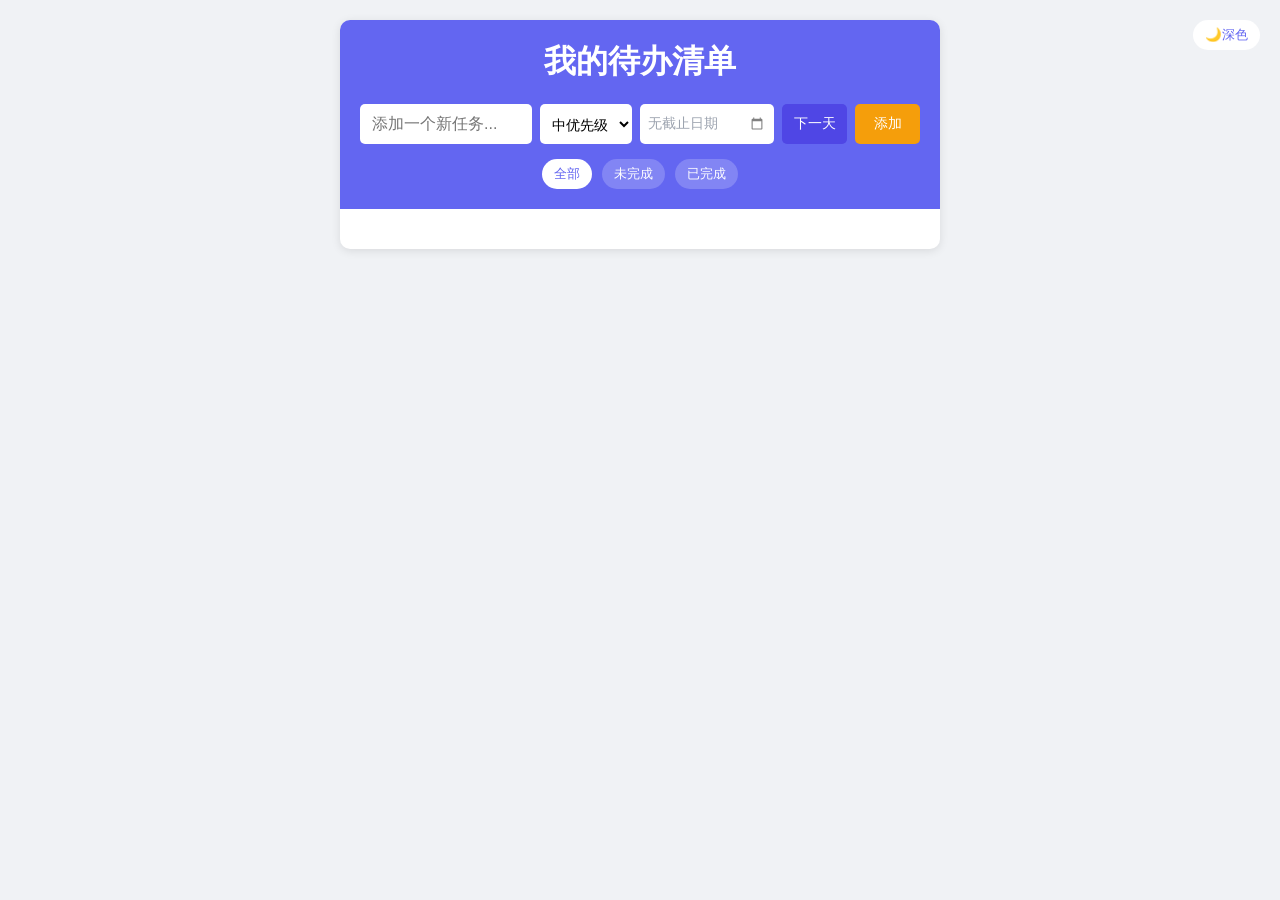
<file: index.html>
<!DOCTYPE html>
<html lang="zh-CN">
<head>
    <meta charset="UTF-8">
    <meta name="viewport" content="width=device-width, initial-scale=1.0">
    <title>我的待办清单</title>
    <link rel="stylesheet" href="style.css">
</head>
<body>
    <div class="container">
        <header>
            <h1>我的待办清单</h1>
    <button id="theme-toggle" class="theme-btn">🌙深色</button>
 <div class="input-container">
    <input type="text" id="todo-input" placeholder="添加一个新任务...">
    <select id="priority-select">
        <option value="low">低优先级</option>
        <option value="medium" selected>中优先级</option>
        <option value="high">高优先级</option>
    </select>
    <input type="date" id="due-date-input" data-placeholder="无截止日期">
<!-- 把"明天"改成"下一天" -->
<button id="next-day-btn">下一天</button>
    <button id="add-btn">添加</button>
</div>

            <div class="filters">
                <button class="filter-btn active" data-filter="all">全部</button>
                <button class="filter-btn" data-filter="active">未完成</button>
                <button class="filter-btn" data-filter="completed">已完成</button>
            </div>
        </header>


        <ul id="todo-list"></ul>
    </div>

    <script src="script.js"></script>
</body>
</html>
</file>
<file: style.css>
/* ========================================
   全局重置 & 基础样式
   ======================================== */
* {
    margin: 0;
    padding: 0;
    box-sizing: border-box;
    font-family: 'Segoe UI', Tahoma, Geneva, Verdana, sans-serif;
}

body {
    background-color: #f0f2f5;
    min-height: 100vh;
    padding: 20px;
    transition: background-color 0.3s;
}

.container {
    max-width: 600px;
    margin: 0 auto;
    background-color: white;
    border-radius: 10px;
    box-shadow: 0 2px 10px rgba(0, 0, 0, 0.1);
    overflow: hidden;
    transition: background-color 0.3s;
}

header {
    background-color: #6366f1;
    color: white;
    padding: 20px;
}

h1 {
    text-align: center;
    margin-bottom: 20px;
    font-weight: 600;
}

/* 主题切换按钮 */
.theme-btn {
    position: absolute;
    top: 20px;
    right: 20px;
    padding: 6px 12px;
    background-color: white;
    color: #6366f1;
    border: none;
    border-radius: 20px;
    cursor: pointer;
    transition: all 0.3s;
    font-weight: 500;
}

.theme-btn:hover {
    background-color: #f3f4f6;
    transform: scale(1.05);
}

/* ========================================
   任务输入区域
   ======================================== */
.input-container {
    display: flex;
    gap: 8px;
    margin-bottom: 15px;
    flex-wrap: nowrap;
    align-items: stretch;
}

#todo-input {
    flex: 2;
    min-width: 150px;
    padding: 10px 12px;
    border: none;
    border-radius: 5px;
    font-size: 16px;
    height: 40px;
    box-sizing: border-box;
}

#priority-select {
    flex: 0 0 90px;
    padding: 12px 8px;
    border: none;
    border-radius: 5px;
    font-size: 14px;
    background-color: white;
    cursor: pointer;
    height: 40px;
    box-sizing: border-box;
}

#due-date-input {
    flex: 0 0 130px;
    padding: 10px 8px;
    border: none;
    border-radius: 5px;
    font-size: 14px;
    cursor: pointer;
    height: 40px;
    box-sizing: border-box;
}

#next-day-btn {
    flex: 0 0 65px;
    padding: 10px 8px;
    background-color: #4f46e5;
    color: white;
    border: none;
    border-radius: 5px;
    cursor: pointer;
    font-size: 14px;
    transition: background-color 0.3s;
    white-space: nowrap;
    height: 40px;
    box-sizing: border-box;
}

#next-day-btn:hover {
    background-color: #4338ca;
}

#add-btn {
    flex: 0 0 65px;
    padding: 10px 8px;
    background-color: #f59e0b;
    color: white;
    border: none;
    border-radius: 5px;
    cursor: pointer;
    font-size: 14px;
    transition: background-color 0.3s;
    white-space: nowrap;
    height: 40px;
    box-sizing: border-box;
}

#add-btn:hover {
    background-color: #d97706;
}

/* ========================================
   筛选器样式
   ======================================== */
.filters {
    display: flex;
    gap: 10px;
    justify-content: center;
}

.filter-btn {
    padding: 6px 12px;
    background-color: rgba(255, 255, 255, 0.2);
    color: white;
    border: none;
    border-radius: 20px;
    cursor: pointer;
    transition: background-color 0.3s;
}

.filter-btn.active {
    background-color: white;
    color: #6366f1;
}

/* ========================================
   任务列表样式
   ======================================== */
#todo-list {
    list-style: none;
    padding: 20px;
}

.todo-item {
    display: flex;
    align-items: center;
    padding: 15px;
    border-bottom: 1px solid #eee;
    transition: all 0.2s ease;
}

.todo-item:hover {
    background-color: #f9fafb;
}

.todo-text {
    flex: 1;
    margin: 0 10px;
    font-size: 16px;
}

.todo-item.completed .todo-text {
    text-decoration: line-through;
    color: #9ca3af;
}

/* ========================================
   编辑/删除按钮（双端适配）
   ======================================== */
.edit-btn {
    padding: 5px 10px;
    background-color: #3b82f6;
    color: white;
    border: none;
    border-radius: 3px;
    cursor: pointer;
    opacity: 0;
    transition: opacity 0.3s;
    margin-right: 5px;
}

.delete-btn {
    padding: 5px 10px;
    background-color: #ef4444;
    color: white;
    border: none;
    border-radius: 3px;
    cursor: pointer;
    opacity: 0;
    transition: opacity 0.3s;
}

/* 电脑端：悬浮显示 */
@media (min-width: 769px) {
    .todo-item:hover .edit-btn,
    .todo-item:hover .delete-btn {
        opacity: 1;
    }
}

/* 手机端：点击激活显示 */
@media (max-width: 768px) {
    .todo-item .edit-btn,
    .todo-item .delete-btn {
        opacity: 0 !important;
        pointer-events: none;
    }
    .todo-item.active .edit-btn,
    .todo-item.active .delete-btn {
        opacity: 1 !important;
        pointer-events: auto;
    }
}

/* ========================================
   优先级徽章样式
   ======================================== */
.priority-badge {
    padding: 3px 8px;
    border-radius: 12px;
    font-size: 12px;
    font-weight: 500;
    margin-left: 10px;
    margin-right: 10px;
    cursor: pointer;
    transition: transform 0.2s;
}

.priority-badge:hover {
    transform: scale(1.1);
}

.priority-high {
    background-color: #ef4444;
    color: white;
}

.priority-medium {
    background-color: #f59e0b;
    color: white;
}

.priority-low {
    background-color: #10b981;
    color: white;
}

/* ========================================
   截止日期样式
   ======================================== */
/* 日期徽章 */
.due-date-badge {
    padding: 3px 8px;
    border-radius: 12px;
    font-size: 12px;
    font-weight: 500;
    margin-right: 10px;
    background-color: #fef3c7;
    color: #d97706;
}

.due-date-badge.due-soon {
    background-color: #fee2e2;
    color: #dc2626;
}

.due-date-badge.overdue {
    background-color: #e5e7eb;
    color: #6b7280;
}

/* 日期输入框 & 占位符 */
input[type="date"] {
    position: relative;
}

input[type="date"].empty::before {
    content: attr(data-placeholder);
    position: absolute;
    left: 8px;
    top: 50%;
    transform: translateY(-50%);
    color: #9ca3af;
    pointer-events: none;
}

input[type="date"].empty::-webkit-datetime-edit-year-field,
input[type="date"].empty::-webkit-datetime-edit-month-field,
input[type="date"].empty::-webkit-datetime-edit-day-field,
input[type="date"].empty::-webkit-datetime-edit-text {
    display: none;
}

/* 日期选择器图标 */
#due-date-input::-webkit-calendar-picker-indicator {
    cursor: pointer;
    filter: invert(0.5);
}

/* ========================================
   编辑模式样式
   ======================================== */
/* 编辑模式容器 */
.todo-item:has(.edit-input) {
    flex-wrap: nowrap;
    gap: 6px;
    align-items: center;
    padding-right: 10px;
    border: 2px solid #6366f1;
    border-radius: 5px;
    background-color: #f8fafc;
}

/* 编辑输入控件 */
.edit-input {
    flex: 1;
    min-width: 100px;
    height: 34px;
    box-sizing: border-box;
    margin: 0 4px !important;
    padding: 0 8px;
    font-size: 14px;
    border: 1px solid #ddd;
    border-radius: 3px;
}

.edit-priority-select {
    flex: 0 0 75px;
    height: 34px;
    box-sizing: border-box;
    padding: 0 6px;
    font-size: 13px;
    border: 1px solid #ddd;
    border-radius: 3px;
    background-color: white;
    cursor: pointer;
    margin-right: 10px;
}

.edit-due-date-input {
    flex: 0 0 110px;
    height: 34px;
    box-sizing: border-box;
    padding: 0 6px;
    font-size: 13px;
    border: 1px solid #ddd;
    border-radius: 3px;
    background-color: white;
    cursor: pointer;
    margin-right: 10px;
}

/* 保存/取消按钮 */
.save-btn, .cancel-btn {
    flex: 0 0 50px;
    height: 34px;
    box-sizing: border-box;
    padding: 0 6px !important;
    font-size: 13px !important;
    white-space: nowrap;
    border: none;
    border-radius: 3px;
    cursor: pointer;
    margin-left: 5px;
}

.save-btn {
    background-color: #10b981;
    color: white;
}

.cancel-btn {
    background-color: #6b7280;
    color: white;
}

/* ========================================
   深色模式样式（集中管理）
   ======================================== */
body.dark-mode {
    background-color: #1a1a2e;
}

body.dark-mode .container {
    background-color: #16213e;
    color: white;
}

body.dark-mode header {
    background-color: #0f3460;
}

body.dark-mode #todo-input,
body.dark-mode #priority-select,
body.dark-mode #due-date-input {
    background-color: #1a1a2e;
    color: white;
    border: none;
}

body.dark-mode .todo-item {
    border-bottom: 1px solid #2d3a5a;
}

body.dark-mode .todo-item:hover {
    background-color: #1a1a2e;
}

body.dark-mode .todo-item:has(.edit-input) {
    background-color: #1e293b;
    border-color: #818cf8;
}

body.dark-mode .edit-input,
body.dark-mode .edit-priority-select,
body.dark-mode .edit-due-date-input {
    background-color: #1a1a2e;
    color: white;
    border-color: #2d3a5a;
}

body.dark-mode .save-btn {
    background-color: #059669;
}

body.dark-mode .cancel-btn {
    background-color: #4b5563;
}

body.dark-mode .theme-btn {
    background-color: rgba(255, 255, 255, 0.2);
    color: white;
}

body.dark-mode .theme-btn:hover {
    background-color: rgba(255, 255, 255, 0.3);
}

body.dark-mode .due-date-badge {
    background-color: #78350f;
    color: #fbbf24;
}

body.dark-mode .due-date-badge.due-soon {
    background-color: #7f1d1d;
    color: #fca5a5;
}

body.dark-mode .due-date-badge.overdue {
    background-color: #374151;
    color: #9ca3af;
}

body.dark-mode #due-date-input::-webkit-calendar-picker-indicator {
    filter: invert(1);
}

body.dark-mode input[type="date"].empty::before {
    color: #6b7280;
}

/* ========================================
   响应式适配
   ======================================== */
/* 小屏手机 */
@media (max-width: 480px) {
    body {
        padding: 10px;
    }
}

/* 手机端全局样式 */
@media (max-width: 768px) {
    .container {
        width: 95%;
        margin: 20px auto;
        border-radius: 10px;
    }

    header {
        padding: 20px 15px;
    }

    h1 {
        font-size: 24px;
        margin-bottom: 15px;
    }

    .theme-btn {
        top: 15px;
        right: 15px;
        padding: 5px 10px;
        font-size: 14px;
    }

    /* 手机端新增任务：竖向排列，一行一个 */
    .input-container {
        flex-direction: column;
        flex-wrap: nowrap;
    }

    #todo-input,
    #priority-select,
    #due-date-input,
    #next-day-btn,
    #add-btn {
        width: 100%;
        flex: none;
    }

    /* 统一手机端按钮高度 */
    #next-day-btn,
    #add-btn {
        height: 38px;
        padding: 0 8px;
        display: flex;
        align-items: center;
        justify-content: center;
    }

    .filters {
        flex-wrap: wrap;
        gap: 5px;
    }

    .filter-btn {
        flex: 1;
        min-width: 80px;
    }

    .todo-item {
        padding: 12px 10px;
    }

   /* ========== 手机端编辑模式：按行拆分 ========== */
.todo-item:has(.edit-input) {
    flex-wrap: wrap;
    gap: 8px;
    padding: 12px;
}

/* 第一行：输入框 + 优先级 + 截止日期 并排 */
.edit-input {
    flex: 2;               /* 输入框占较多剩余空间 */
    min-width: 80px;
    order: 1;
    margin: 0 !important;
    /* 取消之前的 width:100% */
}

.edit-priority-select {
    flex: 0 0 70px !important;   /* 优先级固定宽度，保证内容可见 */
    order: 1 !important;
    margin: 0 !important;
    padding: 0 6px !important;
    font-size: 13px !important;
}

.edit-due-date-input {
    flex: 0 0 100px !important;  /* 日期固定宽度，保证内容可见 */
    order: 1 !important;
    margin: 0 !important;
    padding: 0 6px !important;
    font-size: 13px !important;
}

/* 第二行：保存、取消 单独一行 */
.save-btn,
.cancel-btn {
    flex: 1 !important;
    order: 2 !important;          /* 原来是 3，改为 2 */
    margin: 0 !important;
    padding: 8px 4px !important;
    font-size: 13px !important;
    white-space: nowrap;
}

/* 编辑模式下仍隐藏复选框，避免占用空间 */
.todo-item:has(.edit-input) input[type="checkbox"] {
    display: none;
}

    .due-date-badge {
        font-size: 11px;
        padding: 2px 6px;
    }
}

/* 超小屏幕 */
@media (max-width: 375px) {
    .save-btn, .cancel-btn {
        padding: 8px 8px !important;
        font-size: 14px !important;
    }

    .edit-priority-select {
        padding: 6px 8px !important;
        font-size: 13px !important;
    }
}
</file>
